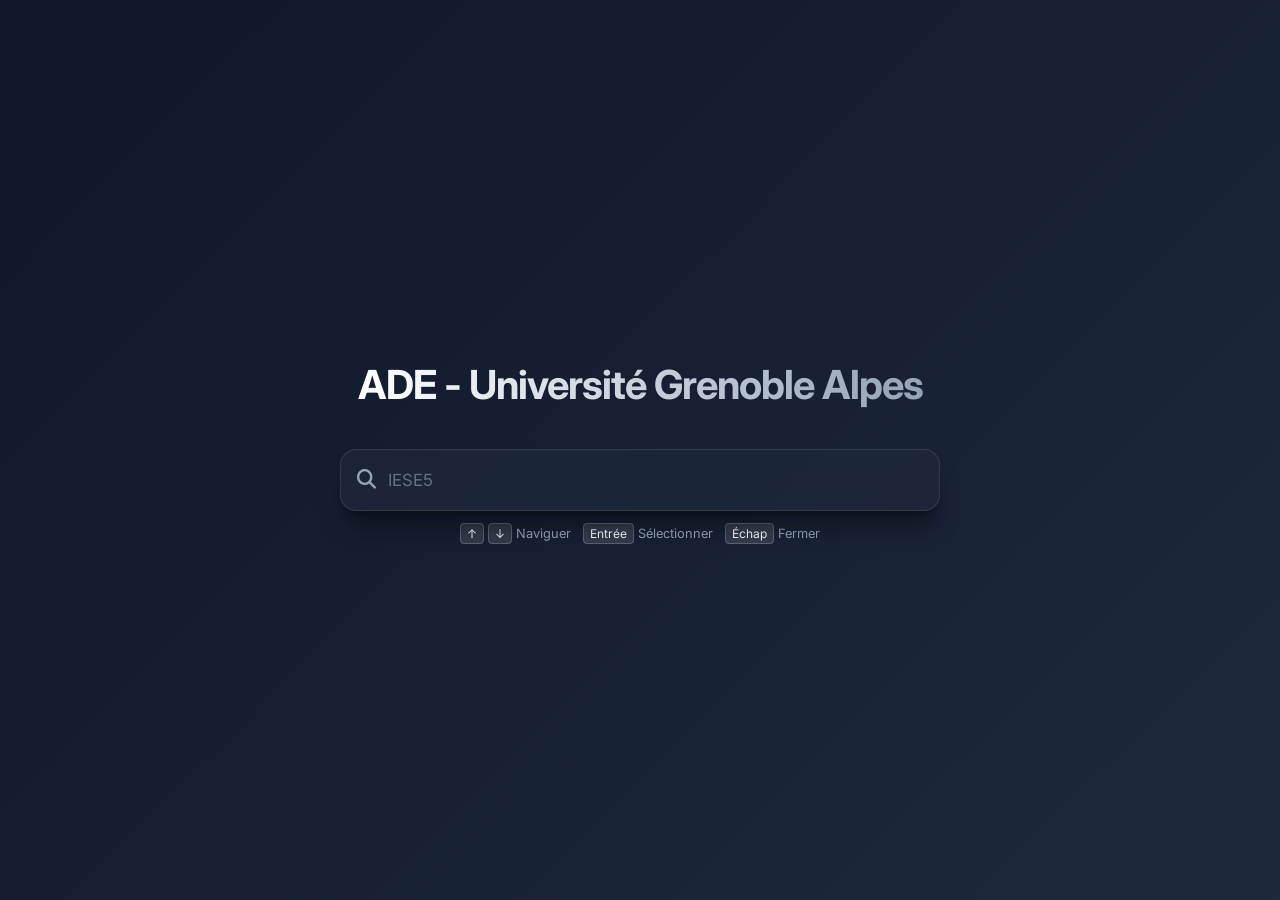
<file: index.html>
<!DOCTYPE html>
<html lang="fr">
<head>
    <meta charset="UTF-8">
    <meta name="viewport" content="width=device-width, initial-scale=1.0">
    <title data-i18n="pageSearch">ADE - Recherche</title>
    <!-- Font Google Inter pour une typographie moderne -->
    <link rel="preconnect" href="https://fonts.googleapis.com">
    <link rel="preconnect" href="https://fonts.gstatic.com" crossorigin>
    <link href="https://fonts.googleapis.com/css2?family=Inter:wght@300;400;500;600;700&display=swap" rel="stylesheet">
    <!-- Font Awesome pour les icônes (loupe, croix, etc.) -->
    <link rel="stylesheet" href="https://cdnjs.cloudflare.com/ajax/libs/font-awesome/6.4.0/css/all.min.css">
    <link rel="stylesheet" type="text/css" href="style.css">
    <!-- Langue et thème : chargé ici pour appliquer le thème avant l'affichage -->
    <script src="settings.js"></script>
</head>
<body>
    <main class="search-container">
        <!-- 1. Titre Centré -->
        <header class="title-container">
            <h1 class="main-title">ADE - Université Grenoble Alpes</h1>
        </header>

        <!-- 2. Barre de Recherche et Volet Déroulant, raccourcis des favoris à droite -->
        <div class="search-row">
            <div class="search-box-wrapper">
                <div class="search-input-container">
                    <i class="fa-solid fa-magnifying-glass search-icon"></i>
                
                    <div class="input-relative-wrapper">
                        <input 
                            type="text" 
                            id="searchInput" 
                            class="search-input" 
                            autocomplete="off" 
                            aria-label="Recherche"
                            data-i18n-aria="search"
                            spellcheck="false"
                        />
                    
                        <!-- 4. Carrousel de texte intérieur -->
                        <div class="text-carousel-wrapper" id="carouselWrapper">
                            <!-- Généré par JS ou HTML statique -->
                        </div>
                    </div>

                    <button type="button" class="clear-btn" id="clearBtn" title="Effacer la recherche" data-i18n-title="clearSearch">
                        <i class="fa-solid fa-xmark"></i>
                    </button>
                </div>

                <!-- 3. Volet Déroulant (Dropdown) -->
                <ul class="dropdown-menu" id="dropdownMenu" role="listbox">
                    <!-- Les résultats filtrés seront injectés ici en JS -->
                </ul>
            </div>

            <!-- Raccourcis des favoris (générés en JS, absents s'il n'y a aucun favori) -->
            <div class="tt-favorites" id="favorites"></div>
        </div>

        <!-- Astuce de navigation clavier -->
        <div class="keyboard-hint">
            <span><span class="kbd">↑</span> <span class="kbd">↓</span> <span data-i18n="hintNavigate">Naviguer</span></span>
            <span><span class="kbd" data-i18n="hintEnter">Entrée</span> <span data-i18n="hintSelect">Sélectionner</span></span>
            <span><span class="kbd" data-i18n="hintEscape">Échap</span> <span data-i18n="hintClose">Fermer</span></span>
        </div>
    </main>

    <script src="timetables.js"></script>
    <script src="search.js"></script>
    <script src="favorites.js"></script>
    <script>
        const carouselSuggestions = [
            "IESE5",
            "Mounier",
            "B102"
        ];

        /* ==========================================================================
           SÉLECTEURS DOM
           ========================================================================== */
        const searchInput = document.getElementById('searchInput');
        const carouselWrapper = document.getElementById('carouselWrapper');
        const dropdownMenu = document.getElementById('dropdownMenu');
        const clearBtn = document.getElementById('clearBtn');

        /* Barre de recherche + volet déroulant (search.js) */
        const search = initSearch(searchInput, dropdownMenu, document.querySelector('.search-box-wrapper'));

        /* État de l'application */
        let currentCarouselIndex = 0;
        let carouselInterval = null;

        /* ==========================================================================
           GESTION DU CARROUSEL DE TEXTE
           ========================================================================== */
        function initCarousel() {
            // Créer les éléments HTML pour chaque suggestion du carrousel
            carouselSuggestions.forEach((text, index) => {
                const item = document.createElement('span');
                item.className = `carousel-item ${index === 0 ? 'active' : ''}`;
                item.textContent = text;
                carouselWrapper.appendChild(item);
            });

            startCarousel();
        }

        function startCarousel() {
            if (carouselInterval) return;
            carouselInterval = setInterval(() => {
                const items = carouselWrapper.querySelectorAll('.carousel-item');
                if (items.length === 0) return;

                // Ancien élément vers le haut
                items[currentCarouselIndex].classList.remove('active');
                items[currentCarouselIndex].classList.add('exit');

                const prevIndex = currentCarouselIndex;
                currentCarouselIndex = (currentCarouselIndex + 1) % items.length;

                // Nouvel élément depuis le bas
                items[currentCarouselIndex].classList.remove('exit');
                items[currentCarouselIndex].classList.add('active');

                // Réinitialiser la classe exit après la transition
                setTimeout(() => {
                    items[prevIndex].classList.remove('exit');
                }, 400);

            }, 2800);
        }

        function stopCarousel() {
            clearInterval(carouselInterval);
            carouselInterval = null;
        }

        function updateCarouselVisibility() {
            // Masquer le carrousel si le champ contient du texte
            if (searchInput.value.trim() !== '') {
                carouselWrapper.style.display = 'none';
                stopCarousel();
            } else {
                carouselWrapper.style.display = 'flex';
                startCarousel();
            }
        }

        /* ==========================================================================
           ÉVÉNEMENTIEL (EVENT LISTENERS)
           ========================================================================== */

        // Saisie utilisateur dans le champ (le filtrage est géré par search.js)
        searchInput.addEventListener('input', (e) => {
            const value = e.target.value;

            // Affichage du bouton d'effacement
            if (value.length > 0) {
                clearBtn.classList.add('visible');
            } else {
                clearBtn.classList.remove('visible');
            }

            updateCarouselVisibility();
        });

        // Bouton d'effacement (Croix)
        clearBtn.addEventListener('click', () => {
            searchInput.value = '';
            clearBtn.classList.remove('visible');
            updateCarouselVisibility();
            search.close();
            searchInput.focus();
        });

        /* ==========================================================================
           RACCOURCIS DES FAVORIS (favorites.js) : ouvrent l'écran B avec leurs calques
           ========================================================================== */
        function renderFavorites() {
            const favoritesBar = document.getElementById('favorites');
            loadFavorites().forEach((ids) => {
                favoritesBar.appendChild(createFavoriteButton(ids, (favLayers) => openTimetable(...favLayers)));
            });
        }

        /* Initialisation au chargement */
        window.addEventListener('DOMContentLoaded', () => {
            initCarousel();
            renderFavorites();
        });
    </script>
</body>
</html>
</file>
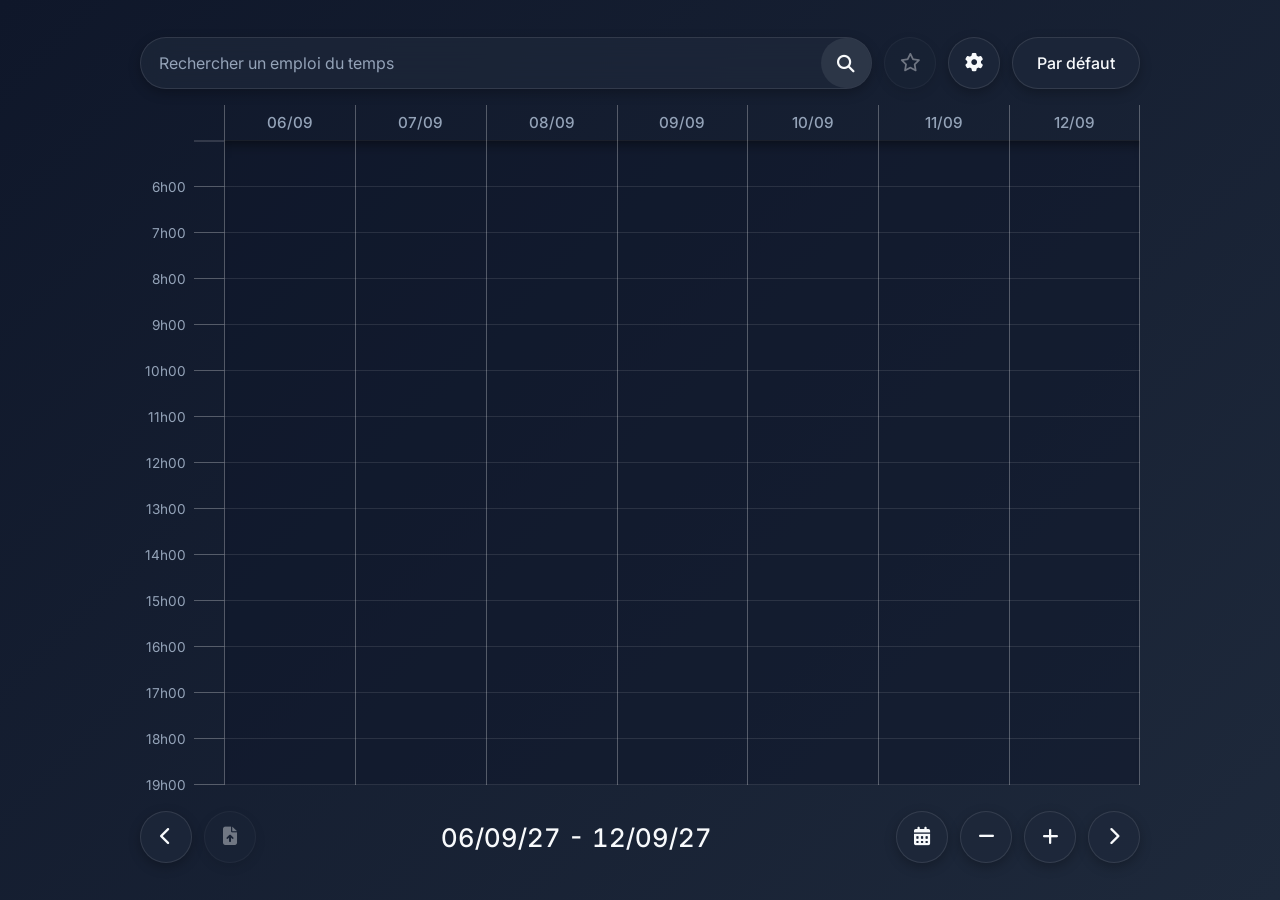
<file: main.html>
<!DOCTYPE html>
<html lang="fr">
<head>
    <meta charset="UTF-8">
    <meta name="viewport" content="width=device-width, initial-scale=1.0">
    <title>ADE</title>
    <!-- Font Google Inter pour une typographie moderne -->
    <link rel="preconnect" href="https://fonts.googleapis.com">
    <link rel="preconnect" href="https://fonts.gstatic.com" crossorigin>
    <link href="https://fonts.googleapis.com/css2?family=Inter:wght@300;400;500;600;700&display=swap" rel="stylesheet">
    <!-- Font Awesome pour les icônes -->
    <link rel="stylesheet" href="https://cdnjs.cloudflare.com/ajax/libs/font-awesome/6.4.0/css/all.min.css">
    <link rel="stylesheet" type="text/css" href="style.css">
    <link rel="stylesheet" type="text/css" href="timetable.css">
    <!-- Langue et thème : chargé ici pour appliquer le thème avant l'affichage -->
    <script src="settings.js"></script>
</head>
<body>
    <main class="tt-app" id="app">
        <!-- 1. Barre d'outils -->
        <header class="tt-toolbar">
            <div class="tt-search-wrapper">
                <div class="tt-search">
                    <!-- Calques sélectionnés (tags, générés en JS) suivis du champ de saisie -->
                    <div class="tt-search-field" id="ttSearchField">
                        <input
                            type="text"
                            id="ttSearchInput"
                            class="tt-search-input"
                            autocomplete="off"
                            aria-label="Recherche"
                            data-i18n-aria="search"
                            spellcheck="false"
                        />
                    </div>
                    <button type="button" class="tt-search-btn" aria-label="Rechercher" data-i18n-aria="searchAction">
                        <i class="fa-solid fa-magnifying-glass"></i>
                    </button>
                </div>

                <!-- Volet déroulant (rempli par search.js) -->
                <ul class="dropdown-menu" id="ttDropdownMenu" role="listbox"></ul>
            </div>

            <!-- « ... » : liste de tous les favoris, visible seulement s'ils ne tiennent pas tous dans la barre -->
            <div class="tt-popover-anchor" id="allFavoritesAnchor" hidden>
                <button type="button" class="tt-btn" id="allFavoritesBtn" aria-label="Tous les favoris" data-i18n-aria="allFavorites" data-i18n-title="allFavorites"
                        aria-haspopup="dialog" aria-expanded="false" aria-controls="allFavoritesPanel">
                    <i class="fa-solid fa-ellipsis"></i>
                </button>

                <div class="tt-popover tt-popover--left tt-popover--wide" id="allFavoritesPanel" role="dialog" aria-labelledby="allFavoritesTitle">
                    <h2 class="tt-popover-title" id="allFavoritesTitle" data-i18n="allFavorites">Tous les favoris</h2>
                    <ul class="tt-fav-list" id="allFavoritesList"></ul>
                </div>
            </div>
            <!-- Raccourcis des favoris (générés en JS, absents s'il n'y a aucun favori) -->
            <div class="tt-favorites" id="favorites"></div>
            <button type="button" class="tt-btn tt-star" id="starBtn"><i class="fa-regular fa-star"></i></button>

            <!-- Paramètres : panneau langue / thème (settings.js) -->
            <div class="tt-popover-anchor">
                <button type="button" class="tt-btn" id="settingsBtn" aria-label="Paramètres" data-i18n-aria="settings"
                        aria-haspopup="dialog" aria-expanded="false" aria-controls="settingsPanel">
                    <i class="fa-solid fa-gear"></i>
                </button>

                <div class="tt-popover" id="settingsPanel" role="dialog" aria-labelledby="settingsTitle">
                    <h2 class="tt-popover-title" id="settingsTitle" data-i18n="settings">Paramètres</h2>

                    <div class="tt-setting">
                        <span class="tt-setting-label" id="languageLabel" data-i18n="language">Langue</span>
                        <div class="tt-segmented" role="group" aria-labelledby="languageLabel">
                            <!-- Noms de langue écrits dans leur propre langue : non traduits -->
                            <button type="button" data-setting="lang" data-value="fr" lang="fr">Français</button>
                            <button type="button" data-setting="lang" data-value="en" lang="en">English</button>
                        </div>
                    </div>

                    <div class="tt-setting">
                        <span class="tt-setting-label" id="themeLabel" data-i18n="theme">Thème</span>
                        <div class="tt-segmented" role="group" aria-labelledby="themeLabel">
                            <button type="button" data-setting="theme" data-value="light">
                                <i class="fa-solid fa-sun"></i><span data-i18n="light">Clair</span>
                            </button>
                            <button type="button" data-setting="theme" data-value="dark">
                                <i class="fa-solid fa-moon"></i><span data-i18n="dark">Sombre</span>
                            </button>
                        </div>
                    </div>
                </div>
            </div>

            <!-- Emploi du temps par défaut : bascule visuelle seulement (l'enregistrement relèvera du serveur) -->
            <button type="button" class="tt-btn tt-btn--text tt-toggle" id="defaultBtn" aria-pressed="false" data-i18n="defaultView">Par défaut</button>
        </header>

        <!-- Titre visible seulement à l'impression (la barre d'outils est masquée) -->
        <h1 class="tt-print-title" id="printTitle"></h1>

        <!-- 2. Calendrier (généré en JS) : grille horaire (jour / semaine) ou vue mois -->
        <section class="tt-calendar">
            <div class="tt-grid" id="timeView">
                <div class="tt-corner"></div>
                <div class="tt-days-head" id="daysHead"></div>
                <div class="tt-hours" id="hoursCol"></div>
                <div class="tt-days" id="daysBody"></div>
            </div>

            <div class="tt-month" id="monthView" hidden></div>
        </section>

        <!-- 3. Navigation -->
        <footer class="tt-nav">
            <div class="tt-nav-group">
                <button type="button" class="tt-btn" id="prevBtn" aria-label="Précédent" data-i18n-aria="previous" data-i18n-title="previous"><i class="fa-solid fa-chevron-left"></i></button>
                <!-- Export : lien d'abonnement (serveur), fichier .ics, impression -->
                <div class="tt-popover-anchor">
                    <button type="button" class="tt-btn" id="exportBtn" aria-label="Exporter" data-i18n-aria="export" data-i18n-title="export"
                            aria-haspopup="dialog" aria-expanded="false" aria-controls="exportPanel">
                        <i class="fa-solid fa-file-arrow-up"></i>
                    </button>

                    <div class="tt-popover tt-popover--up tt-popover--left tt-popover--wide" id="exportPanel" role="dialog" aria-labelledby="exportTitle">
                        <h2 class="tt-popover-title" id="exportTitle" data-i18n="export">Exporter</h2>

                        <!-- 1. Abonnement : lien à coller dans un agenda (fictif, à fournir par le serveur) -->
                        <div class="tt-export-option">
                            <span class="tt-export-label"><i class="fa-solid fa-link"></i><span data-i18n="subscription">Lien d'abonnement</span></span>
                            <div class="tt-copy-field">
                                <input type="text" id="subscriptionUrl" readonly aria-label="Lien d'abonnement" data-i18n-aria="subscription">
                                <button type="button" class="tt-action" id="copyBtn" data-i18n="copy">Copier</button>
                            </div>
                            <p class="tt-export-hint" data-i18n="subscriptionHint"></p>
                        </div>

                        <!-- 2. Fichier .ics : séances affichées, généré dans le navigateur -->
                        <div class="tt-export-option">
                            <button type="button" class="tt-action tt-action--block" id="downloadIcsBtn">
                                <i class="fa-solid fa-download"></i><span data-i18n="downloadIcs">Télécharger (.ics)</span>
                            </button>
                            <p class="tt-export-hint" id="downloadIcsHint"></p>
                        </div>

                        <!-- 3. Impression / PDF de la vue actuelle -->
                        <div class="tt-export-option">
                            <button type="button" class="tt-action tt-action--block" id="printBtn">
                                <i class="fa-solid fa-print"></i><span data-i18n="print">Imprimer / PDF</span>
                            </button>
                            <p class="tt-export-hint" data-i18n="printHint"></p>
                        </div>
                    </div>
                </div>
            </div>

            <p class="tt-range" id="rangeLabel"></p>

            <div class="tt-nav-group">
                <!-- Calendrier : petit calendrier mensuel pour aller directement à une date -->
                <div class="tt-popover-anchor">
                    <button type="button" class="tt-btn" id="calendarBtn" aria-label="Calendrier" data-i18n-aria="calendar" data-i18n-title="calendar"
                            aria-haspopup="dialog" aria-expanded="false" aria-controls="calendarPanel">
                        <i class="fa-solid fa-calendar-days"></i>
                    </button>

                    <div class="tt-popover tt-popover--up" id="calendarPanel" role="dialog" aria-label="Aller à une date" data-i18n-aria="goToDate">
                        <div class="tt-minical-head">
                            <button type="button" class="tt-minical-nav" id="miniPrev" aria-label="Mois précédent" data-i18n-aria="previousMonth">
                                <i class="fa-solid fa-chevron-left"></i>
                            </button>
                            <span class="tt-minical-title" id="miniTitle"></span>
                            <button type="button" class="tt-minical-nav" id="miniNext" aria-label="Mois suivant" data-i18n-aria="nextMonth">
                                <i class="fa-solid fa-chevron-right"></i>
                            </button>
                        </div>
                        <div class="tt-minical-grid" id="miniGrid"></div>
                    </div>
                </div>
                <button type="button" class="tt-btn" id="zoomOutBtn" aria-label="Vue plus large" data-i18n-aria="zoomOut" data-i18n-title="zoomOut"><i class="fa-solid fa-minus"></i></button>
                <button type="button" class="tt-btn" id="zoomInBtn" aria-label="Vue plus détaillée" data-i18n-aria="zoomIn" data-i18n-title="zoomIn"><i class="fa-solid fa-plus"></i></button>
                <button type="button" class="tt-btn" id="nextBtn" aria-label="Suivant" data-i18n-aria="next" data-i18n-title="next"><i class="fa-solid fa-chevron-right"></i></button>
            </div>
        </footer>

        <!-- Détails des séances : clic / toucher sur une séance, ou sur un jour en vue mois -->
        <div class="tt-popover tt-popover--center" id="detailsPanel" role="dialog" aria-labelledby="detailsTitle">
            <div class="tt-details-head">
                <h2 class="tt-popover-title" id="detailsTitle"></h2>
                <button type="button" class="tt-minical-nav" id="detailsClose" aria-label="Fermer" data-i18n-aria="close" data-i18n-title="close">
                    <i class="fa-solid fa-xmark"></i>
                </button>
            </div>
            <ul class="tt-details-list" id="detailsList"></ul>
        </div>
    </main>

    <script src="timetables.js"></script>
    <script src="search.js"></script>
    <script src="favorites.js"></script>
    <script src="popover.js"></script>
    <script>
        /* ==========================================================================
           DONNÉES DE DÉMONSTRATION
           ========================================================================== */
        const DEFAULT_DATE = new Date(2027, 8, 6); // lundi 06/09/2027, début du semestre
        const VIEWS = ['day', 'week', 'month'];    // de la plus détaillée à la plus large
        const START_HOUR = 5;  // haut de la grille, non libellé (comme sur la maquette)
        const END_HOUR = 19;
        const MONTH_MAX_CHIPS = 3;                 // séances listées par case en vue mois

        // Les séances viennent de timetables.js, les couleurs des calques de favorites.js

        /* ==========================================================================
           SÉLECTEURS DOM
           ========================================================================== */
        const app = document.getElementById('app');
        const searchInput = document.getElementById('ttSearchInput');
        const searchField = document.getElementById('ttSearchField');
        const daysHead = document.getElementById('daysHead');
        const daysBody = document.getElementById('daysBody');
        const hoursCol = document.getElementById('hoursCol');
        const timeView = document.getElementById('timeView');
        const monthView = document.getElementById('monthView');
        const rangeLabel = document.getElementById('rangeLabel');
        const prevBtn = document.getElementById('prevBtn');
        const nextBtn = document.getElementById('nextBtn');
        const zoomInBtn = document.getElementById('zoomInBtn');
        const zoomOutBtn = document.getElementById('zoomOutBtn');
        const favoritesBar = document.getElementById('favorites');
        const starBtn = document.getElementById('starBtn');

        /* État : calques (emplois du temps) affichés, vue et date de référence */
        let layers = [];
        let view = 'week';
        let cursor = new Date(DEFAULT_DATE);

        /* Barre de recherche + volet déroulant (search.js) : choisir une entrée l'ajoute aux calques */
        const search = initSearch(searchInput, document.getElementById('ttDropdownMenu'), document.querySelector('.tt-search-wrapper'), {
            onSelect: addLayer,
            isExcluded: (t) => layers.includes(t)
        });

        /* ==========================================================================
           UTILITAIRES DE FORMAT
           ========================================================================== */
        const pad = (n) => String(n).padStart(2, '0');
        const formatDay = (date) => `${pad(date.getDate())}/${pad(date.getMonth() + 1)}`;
        const formatDate = (date) => `${formatDay(date)}/${pad(date.getFullYear() % 100)}`;

        // "10h15" -> 10.25
        function toHours(str) {
            const [h, m] = str.split('h').map(Number);
            return h + m / 60;
        }

        function addDays(date, n) {
            const d = new Date(date);
            d.setDate(d.getDate() + n);
            return d;
        }

        // Lundi de la semaine de la date
        const startOfWeek = (date) => addDays(date, -((date.getDay() + 6) % 7));

        // Noms de jours / mois dans la langue choisie (première lettre en majuscule)
        const locale = () => settings.lang === 'en' ? 'en-GB' : 'fr-FR';
        const capitalize = (str) => str.charAt(0).toUpperCase() + str.slice(1);
        const formatPart = (date, options) => capitalize(date.toLocaleDateString(locale(), options));

        /* ==========================================================================
           GESTION DES CALQUES
           ========================================================================== */
        function addLayer(timetable) {
            if (!layers.includes(timetable)) layers.push(timetable);
            searchInput.value = '';
            search.close();
            searchInput.focus();
            update();
        }

        function removeLayer(timetable) {
            layers = layers.filter(t => t !== timetable);
            searchInput.focus();
            update();
        }

        function update() {
            renderHourLabels();
            renderTags();
            renderCalendar();
            renderFavorites();

            // L'URL et le titre reflètent les calques, la vue et la date (rechargement / partage)
            const params = new URLSearchParams();
            layers.forEach(t => params.append('id', t.id));
            params.set('view', view);
            params.set('date', toISODate(cursor));
            history.replaceState(null, '', `?${params}`);
            document.title = layers.length ? `${layers.map(layer => layer.label).join(' + ')} - ADE` : t('pageTimetable');
        }

        // Tags des calques dans la barre de recherche, avant le champ de saisie
        function renderTags() {
            searchField.querySelectorAll('.tt-tag').forEach(tag => tag.remove());

            layers.forEach((layer) => {
                const tag = document.createElement('span');
                tag.className = 'tt-tag';
                tag.style.setProperty('--layer-color', layerColor(layer));
                tag.innerHTML = `
                    <span class="tt-tag-dot"></span>
                    <span class="tt-tag-label" title="${escapeHtml(layer.label)}">${escapeHtml(layer.label)}</span>
                    <button type="button" class="tt-tag-remove" aria-label="${escapeHtml(t('removeLayer', { label: layer.label }))}">
                        <i class="fa-solid fa-xmark"></i>
                    </button>`;
                tag.querySelector('.tt-tag-remove').addEventListener('click', () => removeLayer(layer));
                searchField.insertBefore(tag, searchInput);
            });

            searchInput.placeholder = t(layers.length ? 'addPlaceholder' : 'searchPlaceholder');
        }

        // Retour arrière dans un champ vide : retire le dernier calque
        searchInput.addEventListener('keydown', (e) => {
            if (e.key === 'Backspace' && searchInput.value === '' && layers.length) {
                removeLayer(layers[layers.length - 1]);
            }
        });

        // Clic dans la zone des tags : focus sur le champ
        searchField.addEventListener('click', (e) => {
            if (!e.target.closest('button')) searchInput.focus();
        });

        /* ==========================================================================
           FAVORIS (favorites.js)
           L'étoile ajoute l'ensemble affiché aux favoris, ou l'en retire s'il y est déjà.
           ========================================================================== */
        const MAX_VISIBLE_FAVORITES = 3;  // au-delà : seuls les premiers raccourcis + le bouton « ... »
        let favorites = loadFavorites();

        const allFavoritesAnchor = document.getElementById('allFavoritesAnchor');
        const allFavoritesList = document.getElementById('allFavoritesList');
        const allFavoritesPopover = initPopover(document.getElementById('allFavoritesBtn'), document.getElementById('allFavoritesPanel'));

        function openFavorite(favLayers) {
            layers = favLayers;
            allFavoritesPopover.close();
            update();
        }

        const currentFavoriteIndex = () => favorites.findIndex(ids => sameSet(ids, layers));

        starBtn.addEventListener('click', () => {
            if (!layers.length) return;
            const index = currentFavoriteIndex();
            if (index === -1) {
                favorites.push(layers.map(t => t.id));
            } else {
                favorites.splice(index, 1);
            }
            saveFavorites(favorites);
            renderFavorites();
        });

        function renderFavorites() {
            const activeIndex = currentFavoriteIndex();

            // Étoile : pleine si l'ensemble affiché est déjà un favori, désactivée sans calque
            starBtn.disabled = layers.length === 0;
            exportBtn.disabled = layers.length === 0;
            starBtn.classList.toggle('is-active', activeIndex !== -1);
            starBtn.innerHTML = `<i class="${activeIndex !== -1 ? 'fa-solid' : 'fa-regular'} fa-star"></i>`;
            starBtn.title = t(activeIndex !== -1 ? 'removeFavorite' : 'addFavorite');
            starBtn.setAttribute('aria-label', starBtn.title);

            // Raccourcis : une pastille par favori, aux couleurs de ses calques (les premiers seulement)
            favoritesBar.innerHTML = '';
            favorites.slice(0, MAX_VISIBLE_FAVORITES).forEach((ids, index) => {
                const btn = createFavoriteButton(ids, openFavorite);
                btn.classList.toggle('is-active', index === activeIndex);
                favoritesBar.appendChild(btn);
            });

            // « ... » : seulement s'il y a plus de favoris que de raccourcis affichés
            const overflow = favorites.length > MAX_VISIBLE_FAVORITES;
            allFavoritesAnchor.hidden = !overflow;
            if (!overflow) allFavoritesPopover.close();

            // Liste complète : pastille + noms des calques, favori affiché mis en évidence
            allFavoritesList.innerHTML = '';
            favorites.forEach((ids, index) => {
                const fav = describeFavorite(ids);
                const item = document.createElement('li');
                item.innerHTML = `
                    <button type="button" class="tt-fav-row">
                        <span class="tt-fav-swatch" style="background: ${fav.background}"><i class="fa-solid ${fav.icon}"></i></span>
                        <span class="tt-fav-row-labels">${fav.layers.map(l => `<span>${escapeHtml(l.label)}</span>`).join('')}</span>
                    </button>`;
                const row = item.querySelector('button');
                if (index === activeIndex) row.setAttribute('aria-current', 'true');
                row.addEventListener('click', () => openFavorite(fav.layers));
                allFavoritesList.appendChild(item);
            });
        }

        /* ==========================================================================
           NAVIGATION : vue (jour / semaine / mois) et déplacement dans le temps
           ========================================================================== */

        // « + » : vue plus détaillée (mois → semaine → jour), « - » : vue plus large
        function zoom(direction) {
            const index = VIEWS.indexOf(view) + direction;
            if (index < 0 || index >= VIEWS.length) return;
            view = VIEWS[index];
            update();
        }

        // « < » / « > » : un jour, une semaine ou un mois selon la vue
        function shift(direction) {
            if (view === 'day') {
                cursor = addDays(cursor, direction);
            } else if (view === 'week') {
                cursor = addDays(cursor, 7 * direction);
            } else {
                // Même jour le mois suivant / précédent, borné au dernier jour du mois
                const target = new Date(cursor.getFullYear(), cursor.getMonth() + direction, 1);
                const lastDay = new Date(target.getFullYear(), target.getMonth() + 1, 0).getDate();
                target.setDate(Math.min(cursor.getDate(), lastDay));
                cursor = target;
            }
            update();
        }

        zoomInBtn.addEventListener('click', () => zoom(-1));
        zoomOutBtn.addEventListener('click', () => zoom(1));
        prevBtn.addEventListener('click', () => shift(-1));
        nextBtn.addEventListener('click', () => shift(1));

        // Jours affichés. Vue mois : semaines complètes (lundi → dimanche) couvrant le mois
        function visibleDays() {
            let first, count;
            if (view === 'day') {
                first = cursor;
                count = 1;
            } else if (view === 'week') {
                first = startOfWeek(cursor);
                count = 7;
            } else {
                first = startOfWeek(new Date(cursor.getFullYear(), cursor.getMonth(), 1));
                const lastOfMonth = new Date(cursor.getFullYear(), cursor.getMonth() + 1, 0);
                count = Math.round((addDays(startOfWeek(lastOfMonth), 7) - first) / 86400000);
            }
            return Array.from({ length: count }, (_, i) => addDays(first, i));
        }

        function rangeText(days) {
            if (view === 'day') return `${formatPart(cursor, { weekday: 'long' })} ${formatDate(cursor)}`;
            if (view === 'week') return `${formatDate(days[0])} - ${formatDate(days[days.length - 1])}`;
            return formatPart(cursor, { month: 'long', year: 'numeric' });
        }

        /* ==========================================================================
           MINI-CALENDRIER (bouton calendrier) : aller directement à une date
           Clic sur un jour : la vue courante (jour / semaine / mois) s'y place.
           Jours marqués : affichés actuellement, date de référence, jours avec séances.
           ========================================================================== */
        const miniGrid = document.getElementById('miniGrid');
        const miniTitle = document.getElementById('miniTitle');
        let miniMonth = new Date(cursor.getFullYear(), cursor.getMonth(), 1);  // mois affiché dans le panneau

        const calendarPopover = initPopover(document.getElementById('calendarBtn'), document.getElementById('calendarPanel'), {
            // À chaque ouverture : revenir au mois de la date affichée
            onOpen: () => {
                miniMonth = new Date(cursor.getFullYear(), cursor.getMonth(), 1);
                renderMiniCalendar();
            }
        });

        function shiftMiniMonth(direction) {
            miniMonth = new Date(miniMonth.getFullYear(), miniMonth.getMonth() + direction, 1);
            renderMiniCalendar();
        }

        document.getElementById('miniPrev').addEventListener('click', () => shiftMiniMonth(-1));
        document.getElementById('miniNext').addEventListener('click', () => shiftMiniMonth(1));

        function renderMiniCalendar() {
            miniTitle.textContent = formatPart(miniMonth, { month: 'long', year: 'numeric' });
            miniGrid.innerHTML = '';

            // Semaines complètes (lundi → dimanche), toujours 6 lignes pour une hauteur stable
            const first = startOfWeek(miniMonth);
            const shown = new Set(visibleDays().map(toISODate));
            const cursorIso = toISODate(cursor);

            for (let i = 0; i < 7; i++) {
                const head = document.createElement('span');
                head.className = 'tt-minical-weekday';
                head.textContent = formatPart(addDays(first, i), { weekday: 'narrow' });
                miniGrid.appendChild(head);
            }

            for (let i = 0; i < 42; i++) {
                const date = addDays(first, i);
                const iso = toISODate(date);
                const hasEvents = layers.some(layer => eventsOn(layer, date).length);

                const btn = document.createElement('button');
                btn.type = 'button';
                btn.className = 'tt-minical-day'
                    + (date.getMonth() !== miniMonth.getMonth() ? ' is-outside' : '')
                    + (shown.has(iso) ? ' is-shown' : '')
                    + (hasEvents ? ' has-events' : '');
                if (iso === cursorIso) btn.setAttribute('aria-current', 'date');
                btn.textContent = date.getDate();
                btn.setAttribute('aria-label', formatPart(date, { weekday: 'long', day: 'numeric', month: 'long', year: 'numeric' }));
                btn.addEventListener('click', () => {
                    cursor = date;
                    calendarPopover.close();
                    update();
                });
                miniGrid.appendChild(btn);
            }
        }

        // Langue changée panneau ouvert : retraduire les noms de jours / mois
        document.addEventListener('settingschange', renderMiniCalendar);

        /* ==========================================================================
           EXPORT (bouton en bas à gauche)
           1. Lien d'abonnement : fictif, le vrai flux iCalendar sera fourni par le serveur
           2. Fichier .ics des séances affichées, généré dans le navigateur
           3. Impression / PDF de la vue actuelle (toujours en thème clair)
           ========================================================================== */
        const exportBtn = document.getElementById('exportBtn');
        const subscriptionUrl = document.getElementById('subscriptionUrl');
        const copyBtn = document.getElementById('copyBtn');
        const downloadIcsHint = document.getElementById('downloadIcsHint');

        const exportPopover = initPopover(exportBtn, document.getElementById('exportPanel'), { onOpen: renderExportPanel });

        function renderExportPanel() {
            subscriptionUrl.value = `webcal://ade.example.org/abonnement/${layers.map(l => l.id).join('+')}.ics`;
            downloadIcsHint.textContent = t('downloadIcsHint', { range: rangeText(visibleDays()) });
        }

        document.addEventListener('settingschange', renderExportPanel);

        // Copier le lien (repli : sélection du texte si le presse-papiers est indisponible)
        let copyTimer;
        copyBtn.addEventListener('click', async () => {
            try {
                await navigator.clipboard.writeText(subscriptionUrl.value);
            } catch {
                subscriptionUrl.select();
                document.execCommand('copy');
            }
            copyBtn.textContent = t('copied');
            clearTimeout(copyTimer);
            copyTimer = setTimeout(() => copyBtn.textContent = t('copy'), 2000);
        });

        /* --- Fichier iCalendar (.ics) --- */

        // Texte iCalendar : échapper \ ; , et retours à la ligne
        const icsText = (str) => str.replace(/[\;,]/g, m => `\\${m}`).replace(/\n/g, '\\n');

        // 2027-09-06 + 10.25 -> "20270906T101500" (heure locale « flottante », sans fuseau)
        const icsDateTime = (iso, hours) => {
            const h = Math.floor(hours);
            const m = Math.round((hours - h) * 60);
            return `${iso.replace(/-/g, '')}T${pad(h)}${pad(m)}00`;
        };

        // Lignes de plus de 75 caractères : coupées, la suite commençant par une espace
        const icsFold = (line) => line.match(/.{1,73}/g).join('\r\n ');

        function buildIcs(events) {
            const stamp = new Date().toISOString().replace(/[-:]/g, '').replace(/\.\d+/, '');
            const lines = [
                'BEGIN:VCALENDAR',
                'VERSION:2.0',
                'PRODID:-//ADE prototype//FR',
                'CALSCALE:GREGORIAN',
                'METHOD:PUBLISH',
                `X-WR-CALNAME:${icsText(layers.map(l => l.label).join(' + '))}`
            ];
            events.forEach((ev) => {
                lines.push(
                    'BEGIN:VEVENT',
                    `UID:${ev.iso}-${ev.code.replace(/\s/g, '')}-${ev.start}@ade.example.org`,
                    `DTSTAMP:${stamp}`,
                    `DTSTART:${icsDateTime(ev.iso, ev.s)}`,
                    `DTEND:${icsDateTime(ev.iso, ev.e)}`,
                    `SUMMARY:${icsText(`${ev.code} - ${ev.title}`)}`,
                    `LOCATION:${icsText(ev.where)}`,
                    `DESCRIPTION:${icsText(ev.layers.map(l => l.label).join('\n'))}`,
                    'END:VEVENT'
                );
            });
            lines.push('END:VCALENDAR');
            return lines.map(icsFold).join('\r\n') + '\r\n';
        }

        document.getElementById('downloadIcsBtn').addEventListener('click', () => {
            const days = visibleDays();
            const events = collectEvents(days).sort((a, b) => a.iso.localeCompare(b.iso) || a.s - b.s);
            const blob = new Blob([buildIcs(events)], { type: 'text/calendar;charset=utf-8' });

            const link = document.createElement('a');
            link.href = URL.createObjectURL(blob);
            link.download = `ade-${layers.map(l => l.id).join('-')}-${toISODate(days[0])}_${toISODate(days[days.length - 1])}.ics`;
            link.click();
            URL.revokeObjectURL(link.href);
            exportPopover.close();
        });

        /* --- Impression --- */
        document.getElementById('printBtn').addEventListener('click', () => {
            exportPopover.close();
            window.print();
        });

        // Impression (bouton ou Ctrl+P) : thème clair le temps de l'impression, titre = calques affichés
        let themeBeforePrint = null;
        window.addEventListener('beforeprint', () => {
            themeBeforePrint = document.documentElement.dataset.theme;
            document.documentElement.dataset.theme = 'light';
            document.getElementById('printTitle').textContent = layers.map(l => l.label).join(' + ');
        });
        window.addEventListener('afterprint', () => {
            if (themeBeforePrint) document.documentElement.dataset.theme = themeBeforePrint;
        });

        /* ==========================================================================
           DÉTAILS DES SÉANCES
           Clic / toucher (ou Entrée / Espace au clavier) :
           - sur une séance (vues jour et semaine) : ses détails
           - sur un jour (vue mois) : toutes les séances du jour
           Fermeture : bouton ×, clic à l'extérieur, Échap (le focus revient à l'élément d'origine).
           ========================================================================== */
        const detailsPanel = document.getElementById('detailsPanel');
        const detailsTitle = document.getElementById('detailsTitle');
        const detailsList = document.getElementById('detailsList');
        let detailsOpener = null;

        function openDetails(date, events, opener) {
            detailsTitle.textContent = formatPart(date, { weekday: 'long', day: 'numeric', month: 'long' });
            detailsList.innerHTML = '';

            if (!events.length) {
                detailsList.innerHTML = `<li class="tt-details-empty">${escapeHtml(t('noEvents'))}</li>`;
            }

            events.forEach((ev) => {
                const item = document.createElement('li');
                item.className = `tt-details-item tt-event--${ev.type}`;
                item.innerHTML = `
                    <span class="tt-details-time">${formatTime(ev.s)} – ${formatTime(ev.e)}</span>
                    <span class="tt-details-name"><strong>${escapeHtml(ev.code)}</strong> ${escapeHtml(ev.title)}</span>
                    <span class="tt-details-where"><i class="fa-solid fa-location-dot"></i>${escapeHtml(ev.where)}</span>
                    <span class="tt-details-layers">${ev.layers.map(l => `
                        <span><span class="tt-tag-dot" style="--layer-color: ${layerColor(l)}"></span>${escapeHtml(l.label)}</span>`).join('')}
                    </span>`;
                detailsList.appendChild(item);
            });

            detailsOpener = opener;
            detailsPanel.classList.add('open');
            document.getElementById('detailsClose').focus({ preventScroll: true });
        }

        function closeDetails({ restoreFocus = true } = {}) {
            if (!detailsPanel.classList.contains('open')) return;
            detailsPanel.classList.remove('open');
            if (restoreFocus && detailsOpener && detailsOpener.isConnected) detailsOpener.focus({ preventScroll: true });
            detailsOpener = null;
        }

        // Rend un élément du calendrier activable (souris, toucher, clavier)
        function makeOpenable(el, label, open) {
            el.tabIndex = 0;
            el.setAttribute('role', 'button');
            el.setAttribute('aria-label', label);
            el.addEventListener('click', open);
            el.addEventListener('keydown', (e) => {
                if (e.key === 'Enter' || e.key === ' ') {
                    e.preventDefault();
                    open();
                }
            });
        }

        document.getElementById('detailsClose').addEventListener('click', () => closeDetails());

        // Clic à l'extérieur (un clic sur une autre séance / un autre jour change simplement le contenu)
        document.addEventListener('click', (e) => {
            const path = e.composedPath();
            const onOpener = path.some(el => el.classList && (el.classList.contains('tt-event') || el.classList.contains('tt-month-day')));
            if (!path.includes(detailsPanel) && !onOpener) closeDetails({ restoreFocus: false });
        });

        document.addEventListener('keydown', (e) => {
            if (e.key === 'Escape') closeDetails();
        });

        /* ==========================================================================
           RENDU DU CALENDRIER
           ========================================================================== */
        function renderCalendar() {
            closeDetails({ restoreFocus: false });  // contenu périmé après navigation / changement de calques
            const days = visibleDays();
            const events = collectEvents(days);

            timeView.hidden = view === 'month';
            monthView.hidden = view !== 'month';
            if (view === 'month') {
                renderMonth(days, events);
            } else {
                renderTimeView(days, events);
            }

            rangeLabel.textContent = rangeText(days);
            zoomInBtn.disabled = view === VIEWS[0];
            zoomOutBtn.disabled = view === VIEWS[VIEWS.length - 1];
        }

        // Libellés des heures, créés une fois (texte posé par renderHourLabels selon la langue)
        function renderHours() {
            app.style.setProperty('--rows', END_HOUR - START_HOUR);

            for (let h = START_HOUR; h <= END_HOUR; h++) {
                const label = document.createElement('div');
                label.className = 'tt-hour';
                label.style.setProperty('--i', h - START_HOUR);
                label.dataset.hour = h;
                hoursCol.appendChild(label);
            }
        }

        function renderHourLabels() {
            hoursCol.querySelectorAll('.tt-hour').forEach((label) => {
                const h = Number(label.dataset.hour);
                label.textContent = h === START_HOUR ? '' : formatTime(h);
            });
        }

        // Séances de tous les calques sur les jours donnés. Une même séance présente dans
        // plusieurs calques (même date, horaire et code) n'est affichée qu'une fois, marquée de chaque calque.
        function collectEvents(days) {
            const byKey = new Map();
            days.forEach((date) => {
                const iso = toISODate(date);
                layers.forEach((layer) => {
                    eventsOn(layer, date).forEach((ev) => {
                        const key = `${iso}|${ev.start}|${ev.end}|${ev.code}`;
                        if (!byKey.has(key)) {
                            byKey.set(key, { ...ev, iso, s: toHours(ev.start), e: toHours(ev.end), layers: [] });
                        }
                        byKey.get(key).layers.push(layer);
                    });
                });
            });
            return [...byKey.values()];
        }

        // Séances qui se chevauchent : réparties côte à côte dans la colonne du jour.
        // Chaque groupe de séances qui se chevauchent reçoit autant de sous-colonnes que nécessaire.
        function layoutDay(events) {
            events.sort((a, b) => a.s - b.s || b.e - a.e);

            let group = [];
            let groupEnd = -Infinity;
            let colEnds = []; // fin de la dernière séance de chaque sous-colonne du groupe

            const closeGroup = () => {
                group.forEach(ev => ev.cols = colEnds.length);
                group = [];
                colEnds = [];
            };

            events.forEach((ev) => {
                if (group.length && ev.s >= groupEnd) closeGroup();

                let col = colEnds.findIndex(end => end <= ev.s);
                if (col === -1) col = colEnds.length;
                colEnds[col] = ev.e;

                ev.col = col;
                group.push(ev);
                groupEnd = group.length === 1 ? ev.e : Math.max(groupEnd, ev.e);
            });
            closeGroup();
        }

        // Infobulle d'une séance : détails + calques concernés
        const eventTooltip = (ev) =>
            `${ev.code} · ${ev.title}\n${ev.where}\n${formatTime(ev.s)}-${formatTime(ev.e)}\n\n${ev.layers.map(l => l.label).join('\n')}`;

        // Vue jour / semaine : une colonne par jour sur la grille horaire
        function renderTimeView(days, events) {
            timeView.style.setProperty('--days', days.length);
            timeView.dataset.view = view;
            daysHead.innerHTML = '';
            daysBody.innerHTML = '';

            const columns = new Map();
            days.forEach((date) => {
                const head = document.createElement('div');
                head.className = 'tt-day-label';
                head.textContent = view === 'day'
                    ? `${formatPart(date, { weekday: 'long' })} ${formatDay(date)}`
                    : formatDay(date);
                daysHead.appendChild(head);

                const column = document.createElement('div');
                column.className = 'tt-day';
                daysBody.appendChild(column);
                columns.set(toISODate(date), column);
            });

            columns.forEach((_, iso) => layoutDay(events.filter(ev => ev.iso === iso)));

            events.forEach((ev) => {
                const el = document.createElement('div');
                el.className = `tt-event tt-event--${ev.type}${ev.cols > 1 ? ' tt-event--split' : ''}`;
                el.style.setProperty('--start', ev.s - START_HOUR);
                el.style.setProperty('--dur', ev.e - ev.s);
                el.style.setProperty('--col', ev.col);
                el.style.setProperty('--cols', ev.cols);
                el.title = eventTooltip(ev);

                // Bandeau en haut de la séance : une couleur par calque concerné
                const strip = ev.layers
                    .map(l => `<span class="tt-event-layer" style="--layer-color: ${layerColor(l)}"></span>`)
                    .join('');

                el.innerHTML = `
                    <span class="tt-event-layers">${strip}</span>
                    <strong>${ev.code}</strong>
                    <span>${ev.title}</span>
                    <span>${ev.where}</span>
                    <span>${formatTime(ev.s)}-${formatTime(ev.e)}</span>`;
                makeOpenable(el, `${ev.code} ${ev.title}, ${formatTime(ev.s)}-${formatTime(ev.e)}`,
                    () => openDetails(new Date(`${ev.iso}T00:00`), [ev], el));
                columns.get(ev.iso).appendChild(el);
            });
        }

        // Vue mois : une case par jour, avec les premières séances et le nombre de séances restantes
        function renderMonth(days, events) {
            // Téléphone : les séances deviennent de petits points (CSS), elles tiennent toutes
            const maxChips = window.matchMedia('(max-width: 640px)').matches ? Infinity : MONTH_MAX_CHIPS;
            monthView.style.setProperty('--weeks', days.length / 7);
            monthView.innerHTML = '';

            days.slice(0, 7).forEach((date) => {
                const head = document.createElement('div');
                head.className = 'tt-month-head';
                head.textContent = formatPart(date, { weekday: 'short' });
                monthView.appendChild(head);
            });

            days.forEach((date) => {
                const iso = toISODate(date);
                const dayEvents = events.filter(ev => ev.iso === iso).sort((a, b) => a.s - b.s);

                const cell = document.createElement('div');
                cell.className = `tt-month-day${date.getMonth() !== cursor.getMonth() ? ' is-outside' : ''}`;
                cell.innerHTML = `<span class="tt-month-num">${date.getDate()}</span>`;

                dayEvents.slice(0, maxChips).forEach((ev) => {
                    const chip = document.createElement('div');
                    chip.className = `tt-chip tt-event--${ev.type}`;
                    chip.title = eventTooltip(ev);
                    const dots = ev.layers
                        .map(l => `<span class="tt-chip-dot" style="--layer-color: ${layerColor(l)}"></span>`)
                        .join('');
                    chip.innerHTML = `${dots}<span class="tt-chip-text">${formatTime(ev.s)} <strong>${ev.code}</strong> ${ev.title}</span>`;
                    cell.appendChild(chip);
                });

                if (dayEvents.length > maxChips) {
                    const more = document.createElement('span');
                    more.className = 'tt-month-more';
                    const hidden = dayEvents.length - maxChips;
                    more.textContent = t(hidden === 1 ? 'moreEvent' : 'moreEvents', { n: hidden });
                    more.title = dayEvents.slice(maxChips).map(eventTooltip).join('\n\n');
                    cell.appendChild(more);
                }

                makeOpenable(cell, `${formatPart(date, { weekday: 'long', day: 'numeric', month: 'long' })}, ${t('eventCount', { n: dayEvents.length })}`,
                    () => openDetails(date, dayEvents, cell));
                monthView.appendChild(cell);
            });
        }

        /* Initialisation au chargement */
        window.addEventListener('DOMContentLoaded', () => {
            renderHours();

            // État transmis dans l'URL (main.html?id=a&id=b&view=week&date=2027-09-06), valeurs inconnues ignorées
            const params = new URLSearchParams(window.location.search);
            const ids = params.getAll('id');
            layers = timetables.filter(tt => ids.includes(tt.id));
            if (VIEWS.includes(params.get('view'))) {
                view = params.get('view');
            } else if (window.matchMedia('(max-width: 640px)').matches) {
                view = 'day';  // téléphone : 7 colonnes sont trop étroites pour tout afficher
            }
            const date = /^\d{4}-\d{2}-\d{2}$/.test(params.get('date')) && new Date(`${params.get('date')}T00:00`);
            if (date && !isNaN(date)) cursor = date;
            update();
        });

        // Passage ordinateur <-> téléphone (rotation, fenêtre redimensionnée) : la vue mois change de forme
        window.matchMedia('(max-width: 640px)').addEventListener('change', () => {
            if (view === 'month') renderCalendar();
        });

        /* Paramètres (settings.js) : langue / thème. Changer de langue retraduit les textes générés */
        initSettingsPanel(document.getElementById('settingsBtn'), document.getElementById('settingsPanel'));
        document.addEventListener('settingschange', update);

        /* Bouton « Par défaut » : simple bascule on / off, sans autre effet pour l'instant */
        const defaultBtn = document.getElementById('defaultBtn');
        defaultBtn.addEventListener('click', () => {
            defaultBtn.setAttribute('aria-pressed', defaultBtn.getAttribute('aria-pressed') !== 'true');
        });
    </script>
</body>
</html>
</file>
<file: style.css>
:root {
            --bg-gradient: linear-gradient(135deg, #0f172a 0%, #1e293b 100%);
            --card-bg: rgba(30, 41, 59, 0.7);
            --card-border: rgba(255, 255, 255, 0.1);
            --input-bg: rgba(15, 23, 42, 0.6);
            --text-primary: #f8fafc;
            --text-secondary: #94a3b8;
            --accent-color: #38bdf8;
            --accent-glow: rgba(56, 189, 248, 0.25);
            --hover-bg: rgba(51, 65, 85, 0.6);
            --active-bg: rgba(56, 189, 248, 0.15);
            --radius-main: 16px;
            --radius-item: 10px;
            --shadow-lg: 0 20px 25px -5px rgba(0, 0, 0, 0.4), 0 8px 10px -6px rgba(0, 0, 0, 0.3);
            --transition-speed: 0.25s;
            --btn-size: 52px;
            --btn-shadow: 0 4px 12px rgba(0, 0, 0, 0.25);

            /* Couleurs propres au thème (thème sombre par défaut) */
            color-scheme: dark;
            --title-gradient: linear-gradient(to right, #ffffff, #94a3b8);
            --subtle-bg: rgba(255, 255, 255, 0.08);       /* fonds discrets : tags, touches, loupe */
            --subtle-bg-hover: rgba(255, 255, 255, 0.12);
            --subtle-border: rgba(255, 255, 255, 0.2);
            --scrollbar: rgba(255, 255, 255, 0.15);
            --scrollbar-hover: rgba(255, 255, 255, 0.3);
            --ring-gap: #0f172a;                          /* espace entre un favori actif et son anneau */
            --page-bg: #0f172a;                           /* fond uni (barres collées au bord de l'écran) */
            --line: rgba(255, 255, 255, 0.1);             /* lignes des heures */
            --line-strong: rgba(255, 255, 255, 0.28);     /* séparations des jours */
            --grid-bg: rgba(15, 23, 42, 0.5);
            --grid-inset: rgba(0, 0, 0, 0.6);
            --event-shadow: 0 6px 14px rgba(0, 0, 0, 0.35);
        }

        /* Thème clair (réglage dans le panneau Paramètres, settings.js) */
        :root[data-theme="light"] {
            color-scheme: light;
            --bg-gradient: linear-gradient(135deg, #f8fafc 0%, #e2e8f0 100%);
            --card-bg: rgba(255, 255, 255, 0.85);
            --card-border: rgba(15, 23, 42, 0.12);
            --input-bg: rgba(255, 255, 255, 0.6);
            --text-primary: #0f172a;
            --text-secondary: #64748b;
            --accent-color: #0284c7;
            --accent-glow: rgba(2, 132, 199, 0.2);
            --hover-bg: rgba(226, 232, 240, 0.9);
            --active-bg: rgba(2, 132, 199, 0.1);
            --shadow-lg: 0 20px 25px -5px rgba(15, 23, 42, 0.1), 0 8px 10px -6px rgba(15, 23, 42, 0.08);
            --btn-shadow: 0 4px 12px rgba(15, 23, 42, 0.08);
            --title-gradient: linear-gradient(to right, #0f172a, #64748b);
            --subtle-bg: rgba(15, 23, 42, 0.05);
            --subtle-bg-hover: rgba(15, 23, 42, 0.1);
            --subtle-border: rgba(15, 23, 42, 0.15);
            --scrollbar: rgba(15, 23, 42, 0.15);
            --scrollbar-hover: rgba(15, 23, 42, 0.3);
            --ring-gap: #f8fafc;
            --page-bg: #f1f5f9;
            --line: rgba(15, 23, 42, 0.08);
            --line-strong: rgba(15, 23, 42, 0.22);
            --grid-bg: rgba(255, 255, 255, 0.7);
            --grid-inset: rgba(15, 23, 42, 0.12);
            --event-shadow: 0 4px 10px rgba(15, 23, 42, 0.15);
        }

        /* ==========================================================================
           2. RESET & BASE STYLES
           ========================================================================== */
        * {
            box-sizing: border-box;
            margin: 0;
            padding: 0;
            font-family: 'Inter', system-ui, -apple-system, sans-serif;
        }

        body {
            min-height: 100vh;
            background: var(--bg-gradient);
            color: var(--text-primary);
            display: flex;
            justify-content: center;
            align-items: center;
            padding: 20px;
            overflow-x: hidden;
        }

        /* Container principal centré */
        .search-container {
            width: 100%;
            max-width: 600px;
            display: flex;
            flex-direction: column;
            align-items: center;
            position: relative;
        }

        /* ==========================================================================
           3. TITRE & EN-TÊTE
           ========================================================================== */
        .title-container {
            text-align: center;
            margin-bottom: 2rem;
        }

        .main-title {
            font-size: 2.5rem;
            font-weight: 700;
            letter-spacing: -0.025em;
            background: var(--title-gradient);
            -webkit-background-clip: text;
            -webkit-text-fill-color: transparent;
            margin-bottom: 0.5rem;
        }

        .subtitle {
            color: var(--text-secondary);
            font-size: 1rem;
            font-weight: 400;
        }

        /* ==========================================================================
           4. BOÎTE DE RECHERCHE & CARROUSEL TEXTE
           ========================================================================== */
        .search-box-wrapper {
            width: 100%;
            position: relative;
        }

        .search-input-container {
            position: relative;
            width: 100%;
            display: flex;
            align-items: center;
            background: var(--card-bg);
            border: 1px solid var(--card-border);
            backdrop-filter: blur(12px);
            -webkit-backdrop-filter: blur(12px);
            border-radius: var(--radius-main);
            padding: 4px 16px;
            box-shadow: var(--shadow-lg);
            transition: all var(--transition-speed) ease;
        }

        .search-input-container:focus-within {
            border-color: var(--accent-color);
            box-shadow: var(--shadow-lg), 0 0 20px var(--accent-glow);
        }

        .search-icon {
            color: var(--text-secondary);
            font-size: 1.2rem;
            margin-right: 12px;
            transition: color var(--transition-speed);
        }

        .search-input-container:focus-within .search-icon {
            color: var(--accent-color);
        }

        .input-relative-wrapper {
            position: relative;
            flex: 1;
            height: 52px;
            display: flex;
            align-items: center;
        }

        .search-input {
            width: 100%;
            height: 100%;
            background: transparent;
            border: none;
            outline: none;
            color: var(--text-primary);
            font-size: 1.05rem;
            font-weight: 400;
            z-index: 2; /* Placée au-dessus du placeholder carrousel */
            position: relative;
        }

        /* Carrousel de texte dynamique à l'intérieur du champ */
        .text-carousel-wrapper {
            position: absolute;
            left: 0;
            top: 0;
            height: 100%;
            width: 100%;
            display: flex;
            align-items: center;
            pointer-events: none;
            z-index: 1;
            overflow: hidden;
            color: var(--text-secondary);
            font-size: 1.05rem;
        }

        .carousel-item {
            position: absolute;
            white-space: nowrap;
            opacity: 0;
            transform: translateY(10px);
            transition: opacity 0.4s ease, transform 0.4s ease;
        }

        .carousel-item.active {
            opacity: 0.6;
            transform: translateY(0);
        }

        .carousel-item.exit {
            opacity: 0;
            transform: translateY(-10px);
        }

        /* Bouton d'effacement du champ */
        .clear-btn {
            background: none;
            border: none;
            color: var(--text-secondary);
            font-size: 1rem;
            cursor: pointer;
            padding: 8px;
            display: none;
            border-radius: 50%;
            transition: color var(--transition-speed), background-color var(--transition-speed);
        }

        .clear-btn:hover {
            color: var(--text-primary);
            background-color: var(--subtle-bg-hover);
        }

        .clear-btn.visible {
            display: flex;
            align-items: center;
            justify-content: center;
        }

        /* ==========================================================================
           5. VOLET DÉROULANT (DROPDOWN)
           ========================================================================== */
        .dropdown-menu {
            position: absolute;
            top: calc(100% + 10px);
            left: 0;
            width: 100%;
            background: var(--card-bg);
            border: 1px solid var(--card-border);
            backdrop-filter: blur(16px);
            -webkit-backdrop-filter: blur(16px);
            border-radius: var(--radius-main);
            box-shadow: var(--shadow-lg);
            max-height: 320px;
            overflow-y: auto;
            opacity: 0;
            visibility: hidden;
            transform: translateY(-10px);
            transition: opacity var(--transition-speed) ease, transform var(--transition-speed) ease, visibility var(--transition-speed);
            z-index: 100;
            padding: 8px;
        }

        /* Style de la barre de défilement */
        .dropdown-menu::-webkit-scrollbar {
            width: 6px;
        }
        .dropdown-menu::-webkit-scrollbar-track {
            background: transparent;
        }
        .dropdown-menu::-webkit-scrollbar-thumb {
            background: var(--scrollbar);
            border-radius: 10px;
        }
        .dropdown-menu::-webkit-scrollbar-thumb:hover {
            background: var(--scrollbar-hover);
        }

        /* Classe d'ouverture du volet */
        .dropdown-menu.open {
            opacity: 1;
            visibility: visible;
            transform: translateY(0);
        }

        /* Éléments de la liste */
        .dropdown-item {
            display: flex;
            align-items: center;
            padding: 12px 16px;
            border-radius: var(--radius-item);
            color: var(--text-primary);
            cursor: pointer;
            transition: background-color 0.15s ease, color 0.15s ease;
            user-select: none;
        }

        .dropdown-item i {
            margin-right: 12px;
            color: var(--text-secondary);
            font-size: 0.95rem;
            width: 18px;
            text-align: center;
        }

        .dropdown-item:hover, .dropdown-item.selected {
            background-color: var(--hover-bg);
            color: var(--accent-color);
        }

        .dropdown-item:hover i, .dropdown-item.selected i {
            color: var(--accent-color);
        }

        .dropdown-item.selected {
            background-color: var(--active-bg);
            border-left: 3px solid var(--accent-color);
        }

        /* Message d'absence de résultat */
        .no-results {
            padding: 16px;
            text-align: center;
            color: var(--text-secondary);
            font-size: 0.95rem;
        }

        /* Badge explicatif d'aide clavier */
        .keyboard-hint {
            margin-top: 15px;
            font-size: 0.8rem;
            color: var(--text-secondary);
            display: flex;
            gap: 12px;
            align-items: center;
            justify-content: center;
        }

        .kbd {
            background: var(--subtle-bg-hover);
            border: 1px solid var(--subtle-border);
            border-radius: 4px;
            padding: 2px 6px;
            font-size: 0.75rem;
            color: var(--text-primary);
        }

/* ==========================================================================
   BOUTONS RONDS & RACCOURCIS DES FAVORIS (partagés écran A / écran B)
   ========================================================================== */
/* Bouton rond générique (et variante pilule avec texte) */
.tt-btn {
    flex-shrink: 0;
    display: inline-flex;
    align-items: center;
    justify-content: center;
    min-width: var(--btn-size);
    height: var(--btn-size);
    padding: 0;
    background: var(--card-bg);
    border: 1px solid var(--card-border);
    border-radius: 999px;
    box-shadow: var(--btn-shadow);
    color: var(--text-primary);
    font-size: 1.15rem;
    cursor: pointer;
    transition: color var(--transition-speed), background-color var(--transition-speed), border-color var(--transition-speed);
}

.tt-btn:hover {
    background: var(--hover-bg);
    border-color: var(--accent-color);
    color: var(--accent-color);
}

.tt-btn:focus-visible {
    outline: 2px solid var(--accent-color);
    outline-offset: 2px;
}

.tt-btn--text {
    padding: 0 24px;
    font-size: 1rem;
    font-weight: 500;
}

/* Raccourcis des favoris : pastilles aux couleurs des calques du favori */
.tt-favorites {
    display: flex;
    gap: 12px;
}

.tt-favorites:empty {
    display: none;
}

.tt-fav,
.tt-fav:hover {
    border-color: transparent;
    color: #0f172a;
}

.tt-fav:hover {
    box-shadow: var(--btn-shadow), 0 0 0 2px var(--text-secondary);
}

/* Favori correspondant aux calques affichés */
.tt-fav.is-active,
.tt-fav.is-active:hover {
    box-shadow: var(--btn-shadow), 0 0 0 2px var(--ring-gap), 0 0 0 4px var(--accent-color);
}

.tt-btn:disabled {
    opacity: 0.4;
    cursor: not-allowed;
}

.tt-btn:disabled:hover {
    background: var(--card-bg);
    border-color: var(--card-border);
    color: var(--text-primary);
}

/* ==========================================================================
   ÉCRAN A : RACCOURCIS DES FAVORIS À DROITE DE LA BARRE DE RECHERCHE
   ========================================================================== */
.search-row {
    width: 100%;
    position: relative;
}

.search-row .tt-favorites {
    position: absolute;
    top: 0;
    left: calc(100% + 24px);
    flex-direction: column;
}

/* Téléphone / écran tactile : pas de clavier, l'aide clavier ne sert à rien */
@media (max-width: 640px), (pointer: coarse) {
    .keyboard-hint {
        display: none;
    }
}

@media (max-width: 640px) {
    .main-title {
        font-size: 1.8rem;
    }
}

/* Écran étroit : pas de place à droite, les raccourcis passent sous la barre */
@media (max-width: 860px) {
    .search-row .tt-favorites {
        position: static;
        flex-direction: row;
        flex-wrap: wrap;
        justify-content: center;
        margin-top: 20px;
    }
}
</file>
<file: timetable.css>
/* ==========================================================================
   PAGE EMPLOI DU TEMPS (main.html)
   S'appuie sur les variables, le reset et le body définis dans style.css
   ========================================================================== */
.tt-app {
    --rows: 14;                 /* nombre d'heures affichées (surchargé en JS) */
    --hour-h: clamp(28px, calc((100vh - 240px) / var(--rows)), 46px);
    --hours-w: 84px;            /* colonne des heures : libellé + graduation */
    --tick-w: 30px;

    width: 100%;
    max-width: 1000px;
    display: flex;
    flex-direction: column;
    gap: 16px;
}

/* ==========================================================================
   1. BARRE D'OUTILS
   ========================================================================== */
.tt-toolbar {
    display: flex;
    align-items: center;
    flex-wrap: wrap;
    gap: 12px;
}

.tt-search-wrapper {
    flex: 1 1 240px;
    position: relative;
}

/* Volet déroulant (styles de base dans style.css) : plus large que la pilule pour les longs libellés */
.tt-search-wrapper .dropdown-menu {
    width: max(100%, min(480px, 100vw - 40px));
}

/* La pilule grandit en hauteur si les tags ne tiennent pas sur une ligne */
.tt-search {
    display: flex;
    align-items: center;
    min-height: var(--btn-size);
    padding-left: 10px;
    background: var(--card-bg);
    border: 1px solid var(--card-border);
    border-radius: calc(var(--btn-size) / 2);
    box-shadow: var(--btn-shadow);
    backdrop-filter: blur(12px);
    -webkit-backdrop-filter: blur(12px);
    transition: border-color var(--transition-speed) ease, box-shadow var(--transition-speed) ease;
}

.tt-search:focus-within {
    border-color: var(--accent-color);
    box-shadow: var(--btn-shadow), 0 0 20px var(--accent-glow);
}

/* Zone des tags + champ de saisie */
.tt-search-field {
    flex: 1;
    min-width: 0;
    display: flex;
    flex-wrap: wrap;
    align-items: center;
    gap: 6px;
    padding: 6px 0;
    cursor: text;
}

.tt-search-input {
    flex: 1 0 100px;
    min-width: 100px;
    height: 32px;
    padding-left: 8px;
    background: transparent;
    border: none;
    outline: none;
    color: var(--text-primary);
    font-size: 1rem;
}

.tt-search-input::placeholder {
    color: var(--text-secondary);
}

.tt-search-btn {
    flex-shrink: 0;
    width: calc(var(--btn-size) - 2px);
    height: calc(var(--btn-size) - 2px);
    border: none;
    border-radius: 50%;
    background: var(--subtle-bg);
    color: var(--text-primary);
    font-size: 1.1rem;
    cursor: pointer;
    transition: color var(--transition-speed), background-color var(--transition-speed);
}

.tt-search-btn:focus-visible {
    outline: 2px solid var(--accent-color);
    outline-offset: 2px;
}

.tt-search-btn:hover {
    background: var(--hover-bg);
    color: var(--accent-color);
}

/* Tag d'un calque sélectionné : pastille de couleur, nom, bouton de retrait */
.tt-tag {
    display: inline-flex;
    align-items: center;
    gap: 6px;
    max-width: 100%;
    height: 32px;
    padding: 0 3px 0 10px;
    background: var(--subtle-bg);
    border: 1px solid var(--card-border);
    border-radius: 999px;
    font-size: 0.85rem;
    color: var(--text-primary);
    cursor: default;
}

.tt-tag-dot {
    flex-shrink: 0;
    width: 10px;
    height: 10px;
    border-radius: 50%;
    background: var(--layer-color);
}

.tt-tag-label {
    max-width: 180px;
    overflow: hidden;
    text-overflow: ellipsis;
    white-space: nowrap;
}

.tt-tag-remove {
    flex-shrink: 0;
    display: flex;
    align-items: center;
    justify-content: center;
    width: 24px;
    height: 24px;
    border: none;
    border-radius: 50%;
    background: transparent;
    color: var(--text-secondary);
    font-size: 0.8rem;
    cursor: pointer;
    transition: color var(--transition-speed), background-color var(--transition-speed);
}

.tt-tag-remove:hover {
    background: var(--subtle-bg-hover);
    color: var(--text-primary);
}

.tt-tag-remove:focus-visible {
    outline: 2px solid var(--accent-color);
    outline-offset: 1px;
}

/* Bouton bascule (« Par défaut ») : rempli de la couleur d'accent quand il est activé */
.tt-toggle[aria-pressed="true"],
.tt-toggle[aria-pressed="true"]:hover {
    background: var(--accent-color);
    border-color: var(--accent-color);
    color: #fff;
}

/* Étoile : pleine quand l'ensemble affiché est un favori, désactivée sans calque */
.tt-star.is-active,
.tt-star.is-active:hover {
    color: #facc15;
}

/* Panneau des paramètres : s'ouvre sous le bouton engrenage */
/* Bouton + panneau flottant attaché (paramètres, calendrier) */
.tt-popover-anchor {
    position: relative;
}

.tt-popover {
    position: absolute;
    top: calc(100% + 10px);
    right: 0;
    z-index: 200;
    width: 280px;
    display: flex;
    flex-direction: column;
    gap: 16px;
    padding: 16px;
    background: var(--card-bg);
    border: 1px solid var(--card-border);
    border-radius: var(--radius-main);
    box-shadow: var(--shadow-lg);
    backdrop-filter: blur(16px);
    -webkit-backdrop-filter: blur(16px);
    opacity: 0;
    visibility: hidden;
    transform: translateY(-10px);
    transition: opacity var(--transition-speed) ease, transform var(--transition-speed) ease, visibility var(--transition-speed);
}

/* Panneau aligné sur le bord gauche de son bouton (boutons à gauche de la barre) */
.tt-popover--left {
    right: auto;
    left: 0;
}

/* Panneau plus large (listes de noms longs) */
.tt-popover--wide {
    width: 360px;
}

/* Panneau ouvert vers le haut (boutons du bas de page) */
.tt-popover--up {
    top: auto;
    bottom: calc(100% + 10px);
    transform: translateY(10px);
}

.tt-popover.open {
    opacity: 1;
    visibility: visible;
    transform: translateY(0);
}

.tt-popover-title {
    font-size: 1rem;
    font-weight: 600;
}

.tt-setting {
    display: flex;
    flex-direction: column;
    gap: 8px;
}

.tt-setting-label {
    font-size: 0.8rem;
    font-weight: 500;
    color: var(--text-secondary);
}

/* Choix exclusif (deux options côte à côte), l'option active est en aria-pressed="true" */
.tt-segmented {
    display: flex;
    padding: 3px;
    background: var(--subtle-bg);
    border: 1px solid var(--card-border);
    border-radius: 999px;
}

.tt-segmented button {
    flex: 1;
    display: inline-flex;
    align-items: center;
    justify-content: center;
    gap: 8px;
    height: 36px;
    border: none;
    border-radius: 999px;
    background: transparent;
    color: var(--text-secondary);
    font-size: 0.9rem;
    font-weight: 500;
    cursor: pointer;
    transition: color var(--transition-speed), background-color var(--transition-speed);
}

.tt-segmented button:hover {
    color: var(--text-primary);
}

.tt-segmented button[aria-pressed="true"] {
    background: var(--accent-color);
    color: #fff;
}

.tt-segmented button:focus-visible {
    outline: 2px solid var(--accent-color);
    outline-offset: 2px;
}

/* Liste de tous les favoris (bouton « ... »), défilante si elle est longue */
.tt-fav-list {
    list-style: none;
    display: flex;
    flex-direction: column;
    gap: 4px;
    max-height: 320px;
    margin: 0 -8px;
    padding: 0 8px;
    overflow-y: auto;
}

.tt-fav-row {
    width: 100%;
    display: flex;
    align-items: center;
    gap: 12px;
    padding: 8px;
    border: none;
    border-radius: var(--radius-item);
    background: transparent;
    color: var(--text-primary);
    text-align: left;
    cursor: pointer;
    transition: background-color var(--transition-speed);
}

.tt-fav-row:hover {
    background: var(--hover-bg);
}

/* Favori correspondant aux calques affichés */
.tt-fav-row[aria-current="true"] {
    background: var(--active-bg);
    box-shadow: inset 3px 0 0 var(--accent-color);
}

.tt-fav-row:focus-visible {
    outline: 2px solid var(--accent-color);
    outline-offset: -2px;
}

.tt-fav-swatch {
    flex-shrink: 0;
    display: flex;
    align-items: center;
    justify-content: center;
    width: 36px;
    height: 36px;
    border-radius: 50%;
    color: #0f172a;
    font-size: 0.85rem;
}

/* Un nom de calque par ligne */
.tt-fav-row-labels {
    min-width: 0;
    display: flex;
    flex-direction: column;
    font-size: 0.85rem;
    line-height: 1.35;
}

.tt-fav-row-labels span {
    overflow: hidden;
    text-overflow: ellipsis;
    white-space: nowrap;
}

/* Panneau d'export : une option par bloc (libellé, commande, explication) */
.tt-export-option {
    display: flex;
    flex-direction: column;
    gap: 6px;
}

.tt-export-option + .tt-export-option {
    padding-top: 14px;
    border-top: 1px solid var(--card-border);
}

.tt-export-label {
    display: flex;
    align-items: center;
    gap: 8px;
    font-size: 0.85rem;
    font-weight: 600;
}

.tt-export-hint {
    font-size: 0.75rem;
    line-height: 1.4;
    color: var(--text-secondary);
}

/* Champ en lecture seule + bouton Copier */
.tt-copy-field {
    display: flex;
    gap: 6px;
}

.tt-copy-field input {
    flex: 1;
    min-width: 0;
    height: 36px;
    padding: 0 10px;
    background: var(--subtle-bg);
    border: 1px solid var(--card-border);
    border-radius: var(--radius-item);
    color: var(--text-primary);
    font-family: ui-monospace, monospace;
    font-size: 0.75rem;
    outline: none;
}

.tt-copy-field input:focus {
    border-color: var(--accent-color);
}

/* Bouton d'action secondaire (contour couleur d'accent) */
.tt-action {
    flex-shrink: 0;
    display: inline-flex;
    align-items: center;
    justify-content: center;
    gap: 8px;
    height: 36px;
    padding: 0 14px;
    background: transparent;
    border: 1px solid var(--accent-color);
    border-radius: 999px;
    color: var(--accent-color);
    font-size: 0.85rem;
    font-weight: 500;
    cursor: pointer;
    transition: color var(--transition-speed), background-color var(--transition-speed);
}

.tt-action:hover {
    background: var(--accent-color);
    color: #fff;
}

.tt-action:focus-visible {
    outline: 2px solid var(--accent-color);
    outline-offset: 2px;
}

.tt-action--block {
    width: 100%;
}

/* Titre d'impression : masqué à l'écran */
.tt-print-title {
    display: none;
}

/* Panneau centré dans la fenêtre (détails des séances) */
.tt-popover--center {
    position: fixed;
    top: 50%;
    left: 50%;
    right: auto;
    bottom: auto;
    z-index: 300;
    width: 360px;
    max-height: 80vh;
    overflow-y: auto;
    transform: translate(-50%, calc(-50% + 10px));
}

.tt-popover--center.open {
    transform: translate(-50%, -50%);
}

/* Détails des séances : en-tête (date + fermer) et une carte par séance */
.tt-details-head {
    display: flex;
    align-items: center;
    justify-content: space-between;
    gap: 8px;
}

.tt-details-list {
    list-style: none;
    display: flex;
    flex-direction: column;
    gap: 8px;
}

.tt-details-item {
    position: relative;
    display: flex;
    flex-direction: column;
    gap: 4px;
    padding: 10px 12px 10px 18px;
    overflow: hidden;
    background: var(--subtle-bg);
    border-radius: var(--radius-item);
    font-size: 0.9rem;
}

/* Bande à gauche : couleur du type de séance */
.tt-details-item::before {
    content: "";
    position: absolute;
    top: 0;
    bottom: 0;
    left: 0;
    width: 6px;
    background: var(--ev-color);
}

.tt-details-time {
    font-size: 0.8rem;
    font-weight: 600;
    font-variant-numeric: tabular-nums;
    color: var(--text-secondary);
}

.tt-details-where {
    display: flex;
    align-items: center;
    gap: 6px;
    font-size: 0.85rem;
    color: var(--text-secondary);
}

.tt-details-layers {
    display: flex;
    flex-wrap: wrap;
    gap: 2px 12px;
    font-size: 0.75rem;
    color: var(--text-secondary);
}

.tt-details-layers > span {
    display: inline-flex;
    align-items: center;
    gap: 6px;
}

.tt-details-empty {
    padding: 8px 0;
    font-size: 0.85rem;
    color: var(--text-secondary);
}

/* Séances et jours (vue mois) : cliquables pour afficher les détails */
.tt-event,
.tt-month-day {
    cursor: pointer;
}

.tt-month-day:hover {
    background: var(--subtle-bg);
}

.tt-event:focus-visible,
.tt-month-day:focus-visible {
    outline: 2px solid var(--accent-color);
    outline-offset: 1px;
}

/* Mini-calendrier : en-tête (mois + flèches) et grille des jours */
.tt-minical-head {
    display: flex;
    align-items: center;
    justify-content: space-between;
}

.tt-minical-title {
    font-size: 0.95rem;
    font-weight: 600;
}

.tt-minical-nav {
    width: 32px;
    height: 32px;
    border: none;
    border-radius: 50%;
    background: transparent;
    color: var(--text-secondary);
    font-size: 0.85rem;
    cursor: pointer;
    transition: color var(--transition-speed), background-color var(--transition-speed);
}

.tt-minical-nav:hover {
    background: var(--subtle-bg-hover);
    color: var(--text-primary);
}

.tt-minical-grid {
    display: grid;
    grid-template-columns: repeat(7, 1fr);
    gap: 2px;
}

.tt-minical-weekday {
    padding-bottom: 4px;
    text-align: center;
    font-size: 0.75rem;
    font-weight: 600;
    color: var(--text-secondary);
}

.tt-minical-day {
    position: relative;
    height: 32px;
    border: none;
    border-radius: 8px;
    background: transparent;
    color: var(--text-primary);
    font-size: 0.85rem;
    font-variant-numeric: tabular-nums;
    cursor: pointer;
    transition: background-color var(--transition-speed);
}

.tt-minical-day:hover {
    background: var(--hover-bg);
}

/* Jours des mois voisins */
.tt-minical-day.is-outside {
    color: var(--text-secondary);
    opacity: 0.5;
}

/* Jours actuellement affichés dans le calendrier principal */
.tt-minical-day.is-shown {
    background: var(--active-bg);
}

/* Date de référence de la vue */
.tt-minical-day[aria-current="date"] {
    background: var(--accent-color);
    color: #fff;
    font-weight: 600;
}

/* Petit point sous les jours qui ont des séances */
.tt-minical-day.has-events::after {
    content: "";
    position: absolute;
    left: 50%;
    bottom: 3px;
    width: 4px;
    height: 4px;
    border-radius: 50%;
    background: currentColor;
    opacity: 0.7;
    transform: translateX(-50%);
}

.tt-minical-day:focus-visible,
.tt-minical-nav:focus-visible {
    outline: 2px solid var(--accent-color);
    outline-offset: 1px;
}

/* ==========================================================================
   2. GRILLE DE LA SEMAINE
   ========================================================================== */
.tt-calendar {
    overflow-x: auto;
    padding-bottom: 10px;   /* laisse la place au libellé de la dernière heure */
}

.tt-grid {
    display: grid;
    grid-template-columns: var(--hours-w) 1fr;
    min-width: 640px;
}

/* Une colonne par jour affiché (--days : 1 en vue jour, 7 en vue semaine) */
.tt-days-head,
.tt-days {
    display: grid;
    grid-template-columns: repeat(var(--days, 7), minmax(0, 1fr));
}

.tt-day-label {
    padding: 8px 0;
    text-align: center;
    font-size: 0.95rem;
    font-weight: 500;
    color: var(--text-secondary);
}

.tt-day-label,
.tt-day {
    border-left: 1px solid var(--line-strong);
}

.tt-day-label:last-child,
.tt-day:last-child {
    border-right: 1px solid var(--line-strong);
}

/* Fond de la grille : une ligne horizontale par heure, première et dernière comprises */
.tt-days {
    height: calc(var(--rows) * var(--hour-h) + 1px);
    background-color: var(--grid-bg);
    background-image: repeating-linear-gradient(to bottom,
        var(--line) 0, var(--line) 1px,
        transparent 1px, transparent var(--hour-h));
    box-shadow: inset 0 14px 14px -12px var(--grid-inset);
}

.tt-hours {
    position: relative;
}

.tt-hour {
    position: absolute;
    right: 0;
    top: calc(var(--i) * var(--hour-h) + 0.5px);
    transform: translateY(-50%);
    display: flex;
    align-items: center;
    gap: 8px;
    font-size: 0.85rem;
    color: var(--text-secondary);
    white-space: nowrap;
}

/* Graduation qui prolonge la ligne de l'heure à gauche de la grille */
.tt-hour::after {
    content: "";
    width: var(--tick-w);
    height: 1px;
    background: var(--line-strong);
}

.tt-day {
    position: relative;
}

/* Séance : positionnée à partir de --start et --dur (en heures),
   et de --col / --cols quand plusieurs séances se chevauchent */
.tt-event {
    --ev-color: #22c55e;
    position: absolute;
    left: calc(var(--col, 0) * 100% / var(--cols, 1) + 2px);
    width: calc(100% / var(--cols, 1) - 4px);
    top: calc(var(--start) * var(--hour-h) + 2px);
    height: calc(var(--dur) * var(--hour-h) - 3px);
    display: flex;
    flex-direction: column;
    align-items: center;
    justify-content: safe center;   /* si le texte déborde, on coupe en bas, pas en haut */
    padding: 6px 4px;
    overflow: hidden;
    background: var(--ev-color);
    border-radius: 14px;
    box-shadow: var(--event-shadow);
    color: #0f172a;
    font-size: 0.75rem;
    line-height: 1.3;
    text-align: center;
}

.tt-event strong {
    font-size: 0.8rem;
    font-weight: 700;
}

/* Vue jour : colonnes larges, texte plus grand */
.tt-grid[data-view="day"] .tt-event {
    font-size: 0.85rem;
}

.tt-grid[data-view="day"] .tt-event strong {
    font-size: 0.95rem;
}

/* Séance partageant la colonne avec d'autres : texte plus compact */
.tt-event--split {
    padding: 8px 2px 4px;
    border-radius: 10px;
    font-size: 0.65rem;
    hyphens: auto;              /* césure selon la langue de la page, sinon coupe où il faut */
    overflow-wrap: anywhere;
}

.tt-event--split strong {
    font-size: 0.7rem;
}

/* Bandeau des calques en haut de la séance (une couleur par calque) */
.tt-event-layers {
    position: absolute;
    top: 0;
    left: 0;
    right: 0;
    height: 5px;
    display: flex;
    box-shadow: 0 1px 0 rgba(15, 23, 42, 0.35);
}

.tt-event-layer {
    flex: 1;
    background: var(--layer-color);
}

/* Couleur par type de séance (aussi utilisée par les pastilles de la vue mois) */
.tt-event--cm { --ev-color: #60a5fa; }
.tt-event--td { --ev-color: #fbbf24; }
.tt-event--tp { --ev-color: #a78bfa; }
.tt-event--pg { --ev-color: #22c55e; }
.tt-event--ex { --ev-color: #fb7185; }
.tt-event--re { --ev-color: #cbd5e1; }

/* ==========================================================================
   2 bis. VUE MOIS
   Même hauteur que la grille horaire ; une case par jour, semaines complètes
   ========================================================================== */
.tt-month[hidden],
.tt-grid[hidden] {
    display: none;
}

.tt-month {
    display: grid;
    grid-template-columns: repeat(7, minmax(0, 1fr));
    grid-template-rows: auto repeat(var(--weeks, 5), minmax(0, 1fr));
    height: calc(var(--rows) * var(--hour-h) + 38px);
    min-width: 640px;
    background: var(--grid-bg);
    border-top: 1px solid var(--line-strong);
    border-left: 1px solid var(--line-strong);
}

.tt-month-head,
.tt-month-day {
    border-right: 1px solid var(--line-strong);
    border-bottom: 1px solid var(--line-strong);
}

.tt-month-head {
    padding: 8px 0;
    text-align: center;
    font-size: 0.9rem;
    font-weight: 500;
    color: var(--text-secondary);
}

.tt-month-day {
    min-height: 0;
    display: flex;
    flex-direction: column;
    gap: 3px;
    padding: 4px;
    overflow: hidden;
}

/* Jours des mois voisins (pour compléter les semaines) */
.tt-month-day.is-outside {
    opacity: 0.4;
}

.tt-month-num {
    padding: 0 4px;
    font-size: 0.8rem;
    font-weight: 600;
    color: var(--text-secondary);
}

/* Séance en vue mois : heure, code, intitulé, pastilles des calques */
.tt-chip {
    flex-shrink: 0;
    display: flex;
    align-items: center;
    gap: 4px;
    min-width: 0;
    padding: 2px 6px;
    background: var(--ev-color);
    border-radius: 6px;
    color: #0f172a;
    font-size: 0.7rem;
    line-height: 1.4;
}

.tt-chip-text {
    min-width: 0;
    overflow: hidden;
    text-overflow: ellipsis;
    white-space: nowrap;
}

.tt-chip-dot {
    flex-shrink: 0;
    width: 7px;
    height: 7px;
    border-radius: 50%;
    background: var(--layer-color);
    box-shadow: 0 0 0 1px rgba(15, 23, 42, 0.6);
}

.tt-month-more {
    padding: 0 6px;
    font-size: 0.7rem;
    font-weight: 500;
    color: var(--text-secondary);
}

/* ==========================================================================
   3. NAVIGATION (BAS DE PAGE)
   ========================================================================== */
.tt-nav {
    display: flex;
    align-items: center;
    gap: 12px;
}

.tt-nav-group {
    display: flex;
    gap: 12px;
}

.tt-range {
    flex: 1;
    text-align: center;
    font-size: 1.6rem;
    font-weight: 500;
    font-variant-numeric: tabular-nums;
    white-space: nowrap;
}

/* ==========================================================================
   4. PETITS ÉCRANS
   ========================================================================== */
@media (max-width: 640px) {
    /* Barre d'outils en haut, navigation en bas, même si le contenu est court */
    body {
        align-items: flex-start;
        padding: 10px 10px 0;
    }

    .tt-app {
        --btn-size: 40px;
        --hours-w: 46px;
        --tick-w: 6px;
        --hour-h: 40px;
        min-height: calc(100dvh - 10px);
        gap: 10px;
    }

    .tt-calendar {
        flex: 1;
        display: flex;
        flex-direction: column;
    }

    /* --- Barre d'outils : recherche sur toute la largeur, boutons sur une ligne en dessous --- */
    .tt-toolbar {
        gap: 8px;
    }

    .tt-search-wrapper {
        flex-basis: 100%;
    }

    .tt-search-wrapper .dropdown-menu {
        width: 100%;
    }

    .tt-search-field {
        padding: 4px 0;
    }

    .tt-tag {
        height: 28px;
        font-size: 0.8rem;
    }

    .tt-tag-label {
        max-width: 110px;
    }

    .tt-search-input {
        flex-basis: 70px;
        min-width: 70px;
    }

    .tt-btn {
        font-size: 1rem;
    }

    .tt-btn--text {
        padding: 0 14px;
        font-size: 0.85rem;
    }

    .tt-favorites {
        gap: 8px;
    }

    /* --- Grille : tient dans l'écran, sans défilement horizontal --- */
    .tt-calendar {
        overflow-x: visible;
    }

    .tt-grid,
    .tt-month {
        min-width: 0;
    }

    .tt-hour {
        gap: 4px;
        font-size: 0.7rem;
    }

    .tt-day-label {
        font-size: 0.8rem;
    }

    /* Vue semaine : colonnes étroites, seul le code de la séance est affiché */
    .tt-grid[data-view="week"] .tt-event {
        padding: 6px 1px 2px;
        border-radius: 8px;
        font-size: 0.6rem;
        hyphens: none;
        overflow-wrap: normal;
        word-break: normal;
    }

    .tt-grid[data-view="week"] .tt-event > span:not(.tt-event-layers) {
        display: none;
    }

    .tt-grid[data-view="week"] .tt-event strong {
        font-size: 0.65rem;
        line-height: 1.2;
    }

    /* Vue mois : un point par séance (couleur du type) au lieu des étiquettes */
    /* Lignes d'au moins 64 px, étirées pour remplir l'écran jusqu'à la navigation */
    .tt-month {
        flex: 1;
        height: auto;
        grid-template-rows: auto repeat(var(--weeks, 5), minmax(64px, 1fr));
    }

    .tt-month-head {
        padding: 6px 0;
        font-size: 0.75rem;
    }

    .tt-month-day {
        flex-direction: row;
        flex-wrap: wrap;
        align-content: flex-start;
        gap: 3px;
        padding: 3px;
    }

    .tt-month-num {
        flex-basis: 100%;
        padding: 0 2px;
        font-size: 0.75rem;
    }

    .tt-chip {
        width: 9px;
        height: 9px;
        padding: 0;
        border-radius: 50%;
    }

    .tt-chip > * {
        display: none;
    }

    .tt-month-more {
        padding: 0;
        font-size: 0.6rem;
        line-height: 9px;
    }

    /* --- Navigation : collée en bas de l'écran, période au-dessus des boutons --- */
    .tt-nav {
        position: sticky;
        bottom: 0;
        z-index: 50;
        flex-wrap: wrap;
        justify-content: space-between;
        gap: 6px;
        margin: 0 -10px;
        padding: 8px 10px 10px;
        background: var(--page-bg);
        border-top: 1px solid var(--card-border);
    }

    .tt-nav-group {
        gap: 8px;
    }

    .tt-range {
        order: -1;
        flex-basis: 100%;
        font-size: 1.1rem;
    }

    /* --- Panneaux flottants : en bas de l'écran, sur toute la largeur --- */
    .tt-popover,
    .tt-popover--up,
    .tt-popover--left,
    .tt-popover--wide,
    .tt-popover--center {
        position: fixed;
        top: auto;
        bottom: 10px;
        left: 10px;
        right: 10px;
        width: auto;
        max-height: 75vh;
        overflow-y: auto;
        transform: translateY(20px);
    }

    .tt-popover.open {
        transform: translateY(0);
    }
}


/* ==========================================================================
   5. IMPRESSION / PDF (bouton Export ou Ctrl+P)
   Seuls le titre (calques), la période et le calendrier sont imprimés ;
   le thème clair est imposé en JS le temps de l'impression.
   ========================================================================== */
@media print {
    @page {
        size: landscape;
        margin: 1cm;
    }

    body {
        display: block;
        min-height: 0;
        padding: 0;
        background: #fff;
    }

    /* Paysage A4 : environ 17 cm de haut sous le titre */
    .tt-app {
        --hour-h: 1cm;
        max-width: none;
        gap: 8px;
    }

    .tt-month {
        height: 16cm;
    }

    .tt-toolbar,
    .tt-nav-group,
    .tt-popover {
        display: none !important;
    }

    .tt-print-title {
        order: -2;
        display: block;
        font-size: 1.1rem;
        font-weight: 600;
    }

    /* La période, imprimée sous le titre */
    .tt-nav {
        order: -1;
    }

    .tt-range {
        text-align: left;
        font-size: 1rem;
    }

    .tt-calendar {
        overflow: visible;
    }

    .tt-grid,
    .tt-month {
        min-width: 0;
    }

    /* Garder les couleurs des séances (les navigateurs suppriment les fonds par défaut) */
    .tt-event,
    .tt-chip,
    .tt-event-layer,
    .tt-chip-dot,
    .tt-days,
    .tt-month {
        -webkit-print-color-adjust: exact;
        print-color-adjust: exact;
        box-shadow: none;
    }
}
</file>
